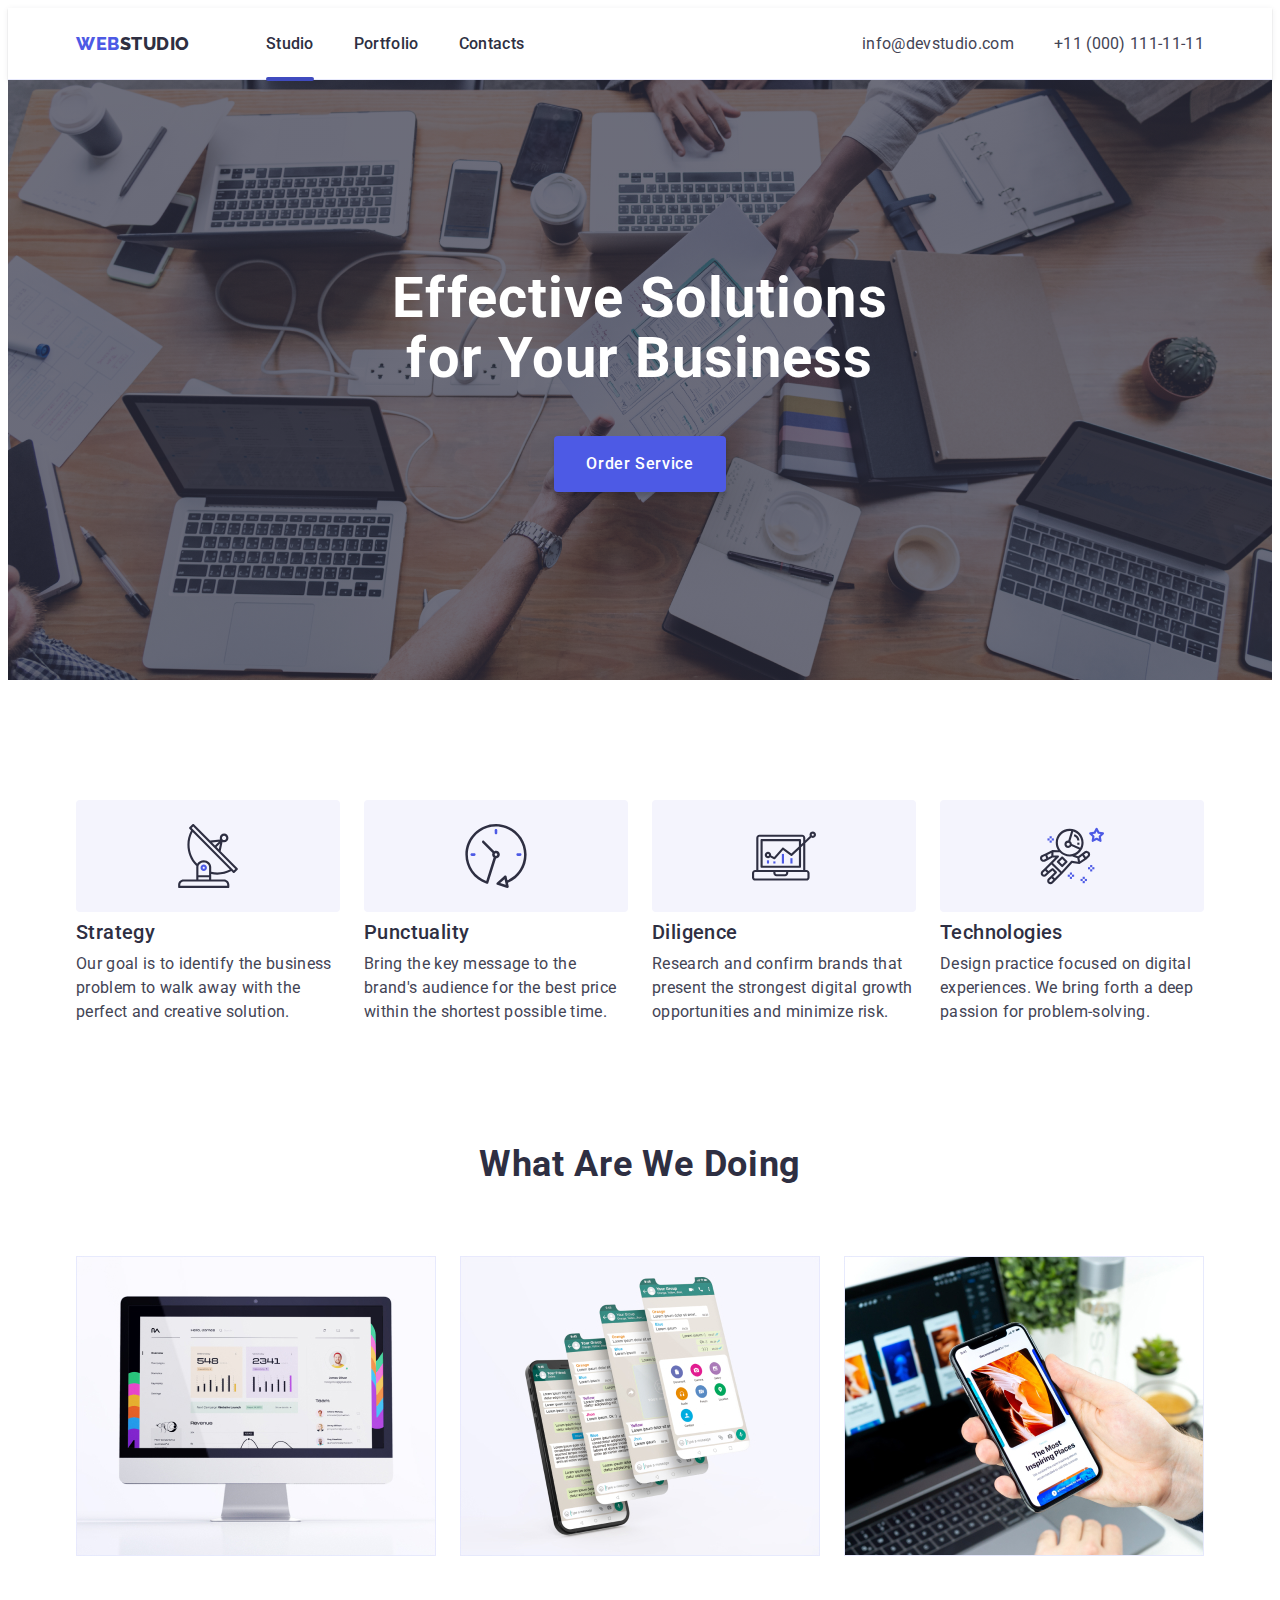
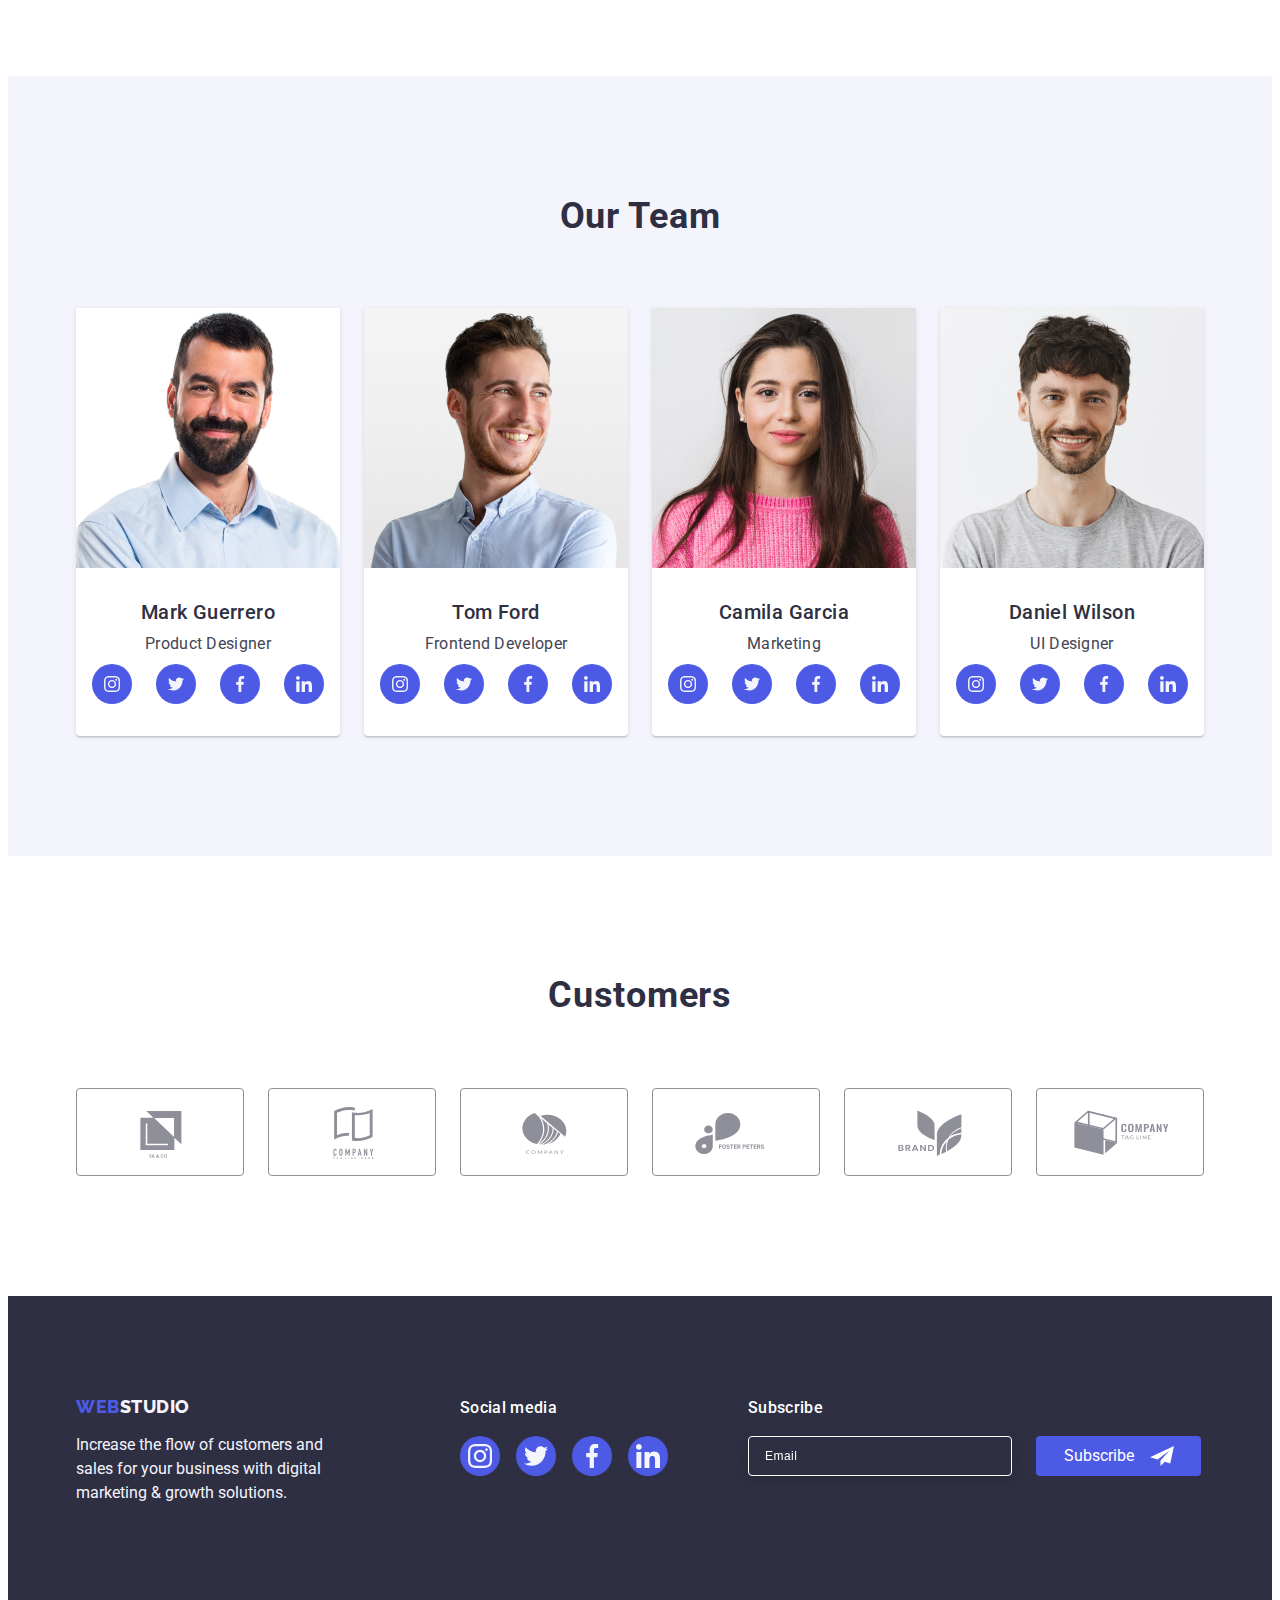
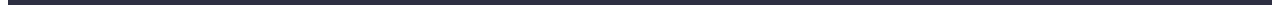
<file: index.html>
<!DOCTYPE html>
<html lang="en">
  <head>
    <meta charset="UTF-8" />
    <meta http-equiv="X-UA-Compatible" content="IE=edge" />
    <meta name="viewport" content="width=device-width, initial-scale=1.0" />
    <link rel="preconnect" href="https://fonts.googleapis.com" />
    <link rel="preconnect" href="https://fonts.gstatic.com" crossorigin />
    <link
      href="https://fonts.googleapis.com/css2?family=Raleway:wght@800&family=Roboto:wght@400;500;700;900&display=swap"
      rel="stylesheet"
    />
    <title>Document</title>
    <link
      rel="stylesheet"
      href="https://cdnjs.cloudflare.com/ajax/libs/modern-normalize/1.1.0/modern-normalize.min.css"
      integrity="sha512-wpPYUAdjBVSE4KJnH1VR1HeZfpl1ub8YT/NKx4PuQ5NmX2tKuGu6U/JRp5y+Y8XG2tV+wKQpNHVUX03MfMFn9Q=="
      crossorigin="anonymous"
      referrerpolicy="no-referrer"
    />
    <link rel="stylesheet" href="https://unpkg.com/aos@next/dist/aos.css" />
    <link rel="stylesheet" href="./css/var.css" />
    <link rel="stylesheet" href="./css/command.css" />
    <link rel="stylesheet" href="./css/mobile.css" />
    <link rel="stylesheet" href="./css/tablet.css" />
    <link rel="stylesheet" href="./css/desktop.css" />
    <!-- <link rel="stylesheet" href="./css/styles.css" /> -->
  </head>
  <body>
    <header class="header">
      <div class="container flex">
        <nav class="nav-list">
          <a href="./index.html" class="web padding-web"
            >Web<span class="table-studio">Studio</span></a
          >
          <div class="menu-none">
            <button type="button" class="burger js-open-menu">
              <svg class="burger-icon" width="32" height="22">
                <use href="./images/icons.svg#icon-burger"></use>
              </svg>
            </button>
          </div>

          <ul class="nav">
            <li class="nav-item">
              <a href="./index.html" class="links active">Studio</a>
            </li>
            <li class="nav-item">
              <a href="./portfolio.html" class="links">Portfolio</a>
            </li>
            <li class="nav-item"><a href="" class="links">Contacts</a></li>
          </ul>
        </nav>
        <address class="addr-nav">
          <div class="div">
            <ul class="address">
              <li>
                <a href="mailto:info@devstudio.com" class="contact"
                  >info@devstudio.com</a
                >
              </li>
              <li>
                <a href="tel:+110001111111" class="contact"
                  >+11 (000) 111-11-11</a
                >
              </li>
            </ul>
          </div>
        </address>
      </div>
    </header>

    <main>
      <section class="hero">
        <div class="container">
          <h1 class="hero-title">Effective Solutions for Your Business</h1>
          <button type="button" class="button" data-modal-open>
            Order Service
          </button>
        </div>
      </section>

      <section class="our-work">
        <div class="container">
          <h2 class="hidden-title" hidden>Our work</h2>
          <ul class="work-list">
            <li class="work-item">
              <div class="work-bg-icon">
                <svg class="work-icon" width="64" height="64">
                  <use href="./images/icons.svg#icon-antenna"></use>
                </svg>
              </div>
              <h3 class="work">Strategy</h3>
              <p class="article">
                Our goal is to identify the business problem to walk away with
                the perfect and creative solution.
              </p>
            </li>
            <li class="work-item">
              <div class="work-bg-icon">
                <svg class="work-icon" width="64" height="64">
                  <use href="./images/icons.svg#icon-clock"></use>
                </svg>
              </div>
              <h3 class="work">Punctuality</h3>
              <p class="article">
                Bring the key message to the brand's audience for the best price
                within the shortest possible time.
              </p>
            </li>
            <li class="work-item">
              <div class="work-bg-icon">
                <svg class="work-icon" width="64" height="64">
                  <use href="./images/icons.svg#icon-diagram"></use>
                </svg>
              </div>
              <h3 class="work">Diligence</h3>
              <p class="article">
                Research and confirm brands that present the strongest digital
                growth opportunities and minimize risk.
              </p>
            </li>
            <li class="work-item">
              <div class="work-bg-icon">
                <svg class="work-icon" width="64" height="64">
                  <use href="./images/icons.svg#icon-astronaut"></use>
                </svg>
              </div>
              <h3 class="work">Technologies</h3>
              <p class="article">
                Design practice focused on digital experiences. We bring forth a
                deep passion for problem-solving.
              </p>
            </li>
          </ul>
        </div>
      </section>

      <section class="application">
        <div class="container">
          <h2 class="application-title">What are we doing</h2>
          <ul class="application-list">
            <li class="application-item">
              <img
                src="./images/Rectangle_1.jpg"
                alt="Application development"
                width="360"
                srcset="
                  ./images/Rectangle_1.jpg      1x,
                  ./images/desktop/app-1@2x.jpg 2x
                "
              />
            </li>
            <li class="application-item">
              <img
                src="./images/Rectangle_2.jpg"
                alt="Mobile applications"
                width="360"
                srcset="
                  ./images/Rectangle_2.jpg      1x,
                  ./images/desktop/app-2@2x.jpg 2x
                "
              />
            </li>
            <li class="application-item">
              <img
                src="./images/Rectangle_3.jpg"
                alt="Sites"
                width="360"
                srcset="
                  ./images/Rectangle_3.jpg      1x,
                  ./images/desktop/app-3@2x.jpg 2x
                "
              />
            </li>
          </ul>
        </div>
      </section>

      <section class="bg-team">
        <div class="container">
          <h2 class="ourteam-title">Our Team</h2>
          <ul class="work-list">
            <li class="bg-cards">
              <img
                class="photo"
                src="./images/mark.jpg"
                alt="Photo Mark"
                width="264"
                srcset="./images/mark.jpg 1x, ./images/team-2x/team-1@2x.jpg 2x"
              />

              <div class="card-name">
                <h3 class="worker">Mark Guerrero</h3>
                <p class="subtitle">Product Designer</p>
                <ul class="soc-media-list">
                  <li class="soc-media">
                    <a href="" class="social-link" aria-label="Go to instagram">
                      <svg class="icon-bg" width="16" height="16">
                        <use
                          class="icon"
                          href="./images/icons.svg#icon-instagram"
                        ></use>
                      </svg>
                    </a>
                  </li>
                  <li class="soc-media">
                    <a href="" class="social-link" aria-label="Go to twitter">
                      <svg class="icon-bg" width="16" height="16">
                        <use
                          class="icon"
                          href="./images/icons.svg#icon-twitter"
                        ></use>
                      </svg>
                    </a>
                  </li>
                  <li class="soc-media">
                    <a href="" class="social-link" aria-label="Go to facebook">
                      <svg class="icon-bg" width="16" height="16">
                        <use
                          class="icon"
                          href="./images/icons.svg#icon-facebook"
                        ></use>
                      </svg>
                    </a>
                  </li>
                  <li class="soc-media">
                    <a href="" class="social-link" aria-label="Go to linkedin">
                      <svg class="icon-bg" width="16" height="16">
                        <use
                          class="icon"
                          href="./images/icons.svg#icon-linkedin"
                        ></use>
                      </svg>
                    </a>
                  </li>
                </ul>
              </div>
            </li>
            <li class="bg-cards">
              <img
                class="photo"
                src="./images/tom.jpg"
                alt="Photo Tom"
                width="264"
                srcset="./images/tom.jpg 1x, ./images/team-2x/team-2@2x.jpg 2x"
              />
              <div class="card-name">
                <h3 class="worker">Tom Ford</h3>
                <p class="subtitle">Frontend Developer</p>
                <ul class="soc-media-list">
                  <li class="soc-media">
                    <a href="" class="social-link" aria-label="Go to instagram">
                      <svg class="icon-bg" width="16" height="16">
                        <use
                          class="icon"
                          href="./images/icons.svg#icon-instagram"
                        ></use>
                      </svg>
                    </a>
                  </li>
                  <li class="soc-media">
                    <a href="" class="social-link" aria-label="Go to twitter">
                      <svg class="icon-bg" width="16" height="16">
                        <use
                          class="icon"
                          href="./images/icons.svg#icon-twitter"
                        ></use>
                      </svg>
                    </a>
                  </li>
                  <li class="soc-media">
                    <a href="" class="social-link" aria-label="Go to facebook">
                      <svg class="icon-bg" width="16" height="16">
                        <use
                          class="icon"
                          href="./images/icons.svg#icon-facebook"
                        ></use>
                      </svg>
                    </a>
                  </li>
                  <li class="soc-media">
                    <a href="" class="social-link" aria-label="Go to linkedin">
                      <svg class="icon-bg" width="16" height="16">
                        <use
                          class="icon"
                          href="./images/icons.svg#icon-linkedin"
                        ></use>
                      </svg>
                    </a>
                  </li>
                </ul>
              </div>
            </li>
            <li class="bg-cards">
              <img
                class="photo"
                src="./images/camila.jpg"
                alt="Photo Camila"
                width="264"
                srcset="
                  ./images/camila.jpg            1x,
                  ./images/team-2x/team-3@2x.jpg 2x
                "
              />

              <div class="card-name">
                <h3 class="worker">Camila Garcia</h3>
                <p class="subtitle">Marketing</p>
                <ul class="soc-media-list">
                  <li class="soc-media">
                    <a href="" class="social-link" aria-label="Go to instagram">
                      <svg class="icon-bg" width="16" height="16">
                        <use
                          class="icon"
                          href="./images/icons.svg#icon-instagram"
                        ></use>
                      </svg>
                    </a>
                  </li>
                  <li class="soc-media">
                    <a href="" class="social-link" aria-label="Go to twitter">
                      <svg class="icon-bg" width="16" height="16">
                        <use
                          class="icon"
                          href="./images/icons.svg#icon-twitter"
                        ></use>
                      </svg>
                    </a>
                  </li>
                  <li class="soc-media">
                    <a href="" class="social-link" aria-label="Go to facebook">
                      <svg class="icon-bg" width="16" height="16">
                        <use
                          class="icon"
                          href="./images/icons.svg#icon-facebook"
                        ></use>
                      </svg>
                    </a>
                  </li>
                  <li class="soc-media">
                    <a href="" class="social-link" aria-label="Go to linkedin">
                      <svg class="icon-bg" width="16" height="16">
                        <use
                          class="icon"
                          href="./images/icons.svg#icon-linkedin"
                        ></use>
                      </svg>
                    </a>
                  </li>
                </ul>
              </div>
            </li>
            <li class="bg-cards">
              <img
                class="photo"
                src="./images/daniel.jpg"
                alt="Photo Daniel"
                width="264"
                srcset="
                  ./images/daniel.jpg            1x,
                  ./images/team-2x/team-4@2x.jpg 2x
                "
              />

              <div class="card-name">
                <h3 class="worker">Daniel Wilson</h3>
                <p class="subtitle">UI Designer</p>
                <ul class="soc-media-list">
                  <li class="soc-media">
                    <a href="" class="social-link" aria-label="Go to instagram">
                      <svg class="icon-bg" width="16" height="16">
                        <use
                          class="icon"
                          href="./images/icons.svg#icon-instagram"
                        ></use>
                      </svg>
                    </a>
                  </li>
                  <li class="soc-media">
                    <a href="" class="social-link" aria-label="Go to twitter">
                      <svg class="icon-bg" width="16" height="16">
                        <use
                          class="icon"
                          href="./images/icons.svg#icon-twitter"
                        ></use>
                      </svg>
                    </a>
                  </li>
                  <li class="soc-media">
                    <a href="" class="social-link" aria-label="Go to facebook">
                      <svg class="icon-bg" width="16" height="16">
                        <use
                          class="icon"
                          href="./images/icons.svg#icon-facebook"
                        ></use>
                      </svg>
                    </a>
                  </li>
                  <li class="soc-media">
                    <a href="" class="social-link" aria-label="Go to linkedin">
                      <svg class="icon-bg" width="16" height="16">
                        <use
                          class="icon"
                          href="./images/icons.svg#icon-linkedin"
                        ></use>
                      </svg>
                    </a>
                  </li>
                </ul>
              </div>
            </li>
          </ul>
        </div>
      </section>

      <section class="logo-section">
        <div class="container">
          <h2 class="logo-title">Customers</h2>
          <ul class="logo-list">
            <li class="logo-item">
              <a href="" class="logo-link">
                <svg class="logo" width="104" height="56">
                  <use href="./images/icons.svg#icon-logo-1"></use>
                </svg>
              </a>
            </li>

            <li class="logo-item">
              <a href="" class="logo-link">
                <svg class="logo" width="104" height="56">
                  <use href="./images/icons.svg#icon-logo-2"></use>
                </svg>
              </a>
            </li>
            <li class="logo-item">
              <a href="" class="logo-link">
                <svg class="logo" width="104" height="56">
                  <use href="./images/icons.svg#icon-logo-3"></use>
                </svg>
              </a>
            </li>

            <li class="logo-item">
              <a href="" class="logo-link">
                <svg class="logo" width="104" height="56">
                  <use href="./images/icons.svg#icon-logo-4"></use>
                </svg>
              </a>
            </li>

            <li class="logo-item">
              <a href="" class="logo-link">
                <svg class="logo" width="104" height="56">
                  <use href="./images/icons.svg#icon-logo-5"></use>
                </svg>
              </a>
            </li>

            <li class="logo-item">
              <a href="" class="logo-link">
                <svg class="logo" width="104" height="56">
                  <use href="./images/icons.svg#icon-logo-6"></use>
                </svg>
              </a>
            </li>
          </ul>
        </div>
      </section>
    </main>

    <footer class="footer">
      <div class="container footer-conteinter">
        <div class="footer-flex">
          <div class="footer-webstudio">
            <a href="./index.html" class="web footer-web"
              >Web<span class="footer-studio">Studio</span></a
            >
            <p class="footer-content">
              Increase the flow of customers and sales for your business with
              digital marketing & growth solutions.
            </p>
          </div>
          <div class="footer-soc-media">
            <p class="footer-media">Social media</p>
            <ul class="footer-list">
              <li class="soc-media">
                <a href="" class="footer-link" aria-label="Go to instagram">
                  <svg class="icon-bg" width="24" height="24">
                    <use
                      class="icon"
                      href="./images/icons.svg#icon-instagram"
                    ></use>
                  </svg>
                </a>
              </li>
              <li class="soc-media">
                <a href="" class="footer-link" aria-label="Go to twitter">
                  <svg class="icon-bg" width="24" height="24">
                    <use
                      class="icon"
                      href="./images/icons.svg#icon-twitter"
                    ></use>
                  </svg>
                </a>
              </li>
              <li class="soc-media">
                <a href="" class="footer-link" aria-label="Go to facebook">
                  <svg class="icon-bg" width="24" height="24">
                    <use
                      class="icon"
                      href="./images/icons.svg#icon-facebook"
                    ></use>
                  </svg>
                </a>
              </li>
              <li class="soc-media">
                <a href="" class="footer-link" aria-label="Go to linkedin">
                  <svg class="icon-bg" width="24" height="24">
                    <use
                      class="icon"
                      href="./images/icons.svg#icon-linkedin"
                    ></use>
                  </svg>
                </a>
              </li>
            </ul>
          </div>
        </div>
        <div class="subscribe">
          <p class="subscribe-title">Subscribe</p>
          <div class="footer-flex">
            <form class="subscribe-form">
              <label>
                <input
                  class="subscribe-input"
                  type="email"
                  name="email"
                  placeholder="Email"
                />
              </label>
            </form>

            <div class="subscribe-label">
              <batton class="subscribe-btn">
                <span class="subscribe-btn-title">Subscribe</span>
                <svg class="subscribe-logo" width="24" height="24">
                  <use href="./images/icons.svg#icon-telega-footer"></use>
                </svg>
              </batton>
            </div>
          </div>
        </div>
      </div>
    </footer>

    <div class="backdrop is-hidden" data-modal>
      <div class="modal">
        <button class="close-btn" data-modal-close>
          <svg class="close-color" width="8" height="8">
            <use class="close-icon" href="./images/icons.svg#icon-closed"></use>
          </svg>
        </button>
        <p class="modal-title">Leave your contacts and we will call you back</p>
        <form action="" class="modal-form">
          <label class="modal-form-label">
            <span class="modal-form-name">Name</span>
            <span class="input-wrapper">
              <input class="modal-form-input" type="text" name="name" />
              <svg class="modal-form-icon" width="18" height="18">
                <use href="./images/icons.svg#icon-person"></use>
              </svg>
            </span>
          </label>
          <label class="modal-form-label">
            <span class="modal-form-name">Phone</span>
            <span class="input-wrapper">
              <input class="modal-form-input" type="tel" name="tel" required />
              <svg class="modal-form-icon" width="18" height="24">
                <use href="./images/icons.svg#icon-phone"></use>
              </svg>
            </span>
          </label>
          <label class="modal-form-label">
            <span class="modal-form-name">Email</span>
            <span class="input-wrapper">
              <input class="modal-form-input" type="email" name="email" />
              <svg class="modal-form-icon" width="18" height="24">
                <use href="./images/icons.svg#icon-email-1"></use>
              </svg>
            </span>
          </label>

          <label class="modal-form-label">
            <span class="modal-form-name">Comment</span>
            <textarea
              class="modal-form-comment"
              name="comment"
              placeholder="Text input"
            ></textarea>
          </label>

          <input class="checkbox visually-hidden" type="checkbox" id="check" />
          <label class="checkbox-wrap" for="check">
            <span class="custom-checkbox">
              <svg class="custom-icon" width="10" height="8">
                <use href="./images/icons.svg#icon-vector"></use>
              </svg>
            </span>
            <div class="subtitle-modal">
              I accept the terms and conditions of the
              <a class="modal-link" href="">Privacy Policy</a>
            </div>
          </label>
          <button class="modal-form-btn" type="submit">Send</button>
        </form>
      </div>
    </div>

    <div class="mobile-menu js-menu-container position">
      <button class="close-menu js-close-menu" type="button">
        <svg class="close-color" width="8" height="8">
          <use class="close-icon" href="./images/icons.svg#icon-closed"></use>
        </svg>
      </button>

      <div class="menu">
        <ul class="menu-mob">
          <li class="menu-item">
            <a class="menu-title-main" href="./index.html">Studio</a>
          </li>
          <li class="menu-item">
            <a class="menu-title" href="./portfolio.html">Portfolio</a>
          </li>
          <li class="menu-item">
            <a class="menu-title" href="">Contacts</a>
          </li>
        </ul>
      </div>
      <div class="down">
        <ul class="menu-adress">
          <li class="menu-item">
            <a class="burger-contact" href="tel:110001111111"
              >+11 (000) 111-11-11</a
            >
          </li>
          <li class="menu-item">
            <a class="burger-adress" href="mailto:info@devstudio.com"
              >info@devstudio.com</a
            >
          </li>
        </ul>
        <ul class="menu-media-list">
          <li class="menu-media">
            <a href="" class="social-link" aria-label="Go to instagram">
              <svg class="icon-bg" width="24" height="24">
                <use
                  class="icon"
                  href="./images/icons.svg#icon-instagram"
                ></use>
              </svg>
            </a>
          </li>
          <li class="menu-media">
            <a href="" class="social-link" aria-label="Go to twitter">
              <svg class="icon-bg" width="24" height="24">
                <use class="icon" href="./images/icons.svg#icon-twitter"></use>
              </svg>
            </a>
          </li>
          <li class="menu-media">
            <a href="" class="social-link" aria-label="Go to facebook">
              <svg class="icon-bg" width="24" height="24">
                <use class="icon" href="./images/icons.svg#icon-facebook"></use>
              </svg>
            </a>
          </li>
          <li class="menu-media">
            <a href="" class="social-link" aria-label="Go to linkedin">
              <svg class="icon-bg" width="24" height="24">
                <use class="icon" href="./images/icons.svg#icon-linkedin"></use>
              </svg>
            </a>
          </li>
        </ul>
      </div>
    </div>

    <script src="./js/menu.js"></script>
    <script src="./js/modal.js"></script>
    <script src="https://unpkg.com/aos@next/dist/aos.js"></script>
    <script>
      AOS.init();
    </script>
  </body>
</html>
</file>
<file: css/var.css>
:root {
    --title-text-color: #2E2F42;
    --text-color: #434455;
    --focus-text: #404BBF;
    --text-button: #4D5AE5;
    --background-button: #E7E9FC;
    --focus-button: #FFFFFF;
    --footer-text: #F4F4FD;
    --footer-focus-link: #31D0AA;
    --logo: #8E8F99;
    --anim-transition: 250ms linear;
    --modal: #FCFCFC;

}
</file>
<file: css/command.css>
*,
*::after,
*::before {
    box-sizing: border-box;

}

body {
    font-family: Roboto, sans-serif;
    color: var(--text-color);
    background-color: var(--focus-button);
    /* padding-top: 73px; */
}

ul {
    list-style: none;
    padding: 0;
    margin: 0;
}

a {
    color: inherit;
    text-decoration: none;
}

h1,
h2,
h3,
h4,
h5,
h6,
p {
    margin: 0;
}

img {
    display: block;
    max-width: 100%;
    height: auto;
}

button {
    padding: 0;
    border: none;
    background-color: transparent;
    font: inherit;
    cursor: pointer;
}

address {
    font-style: normal;
}
</file>
<file: css/mobile.css>
.container {
    width: 100%;
    padding: 0 16px;
    margin: 0 auto;
}

/* header */

 .header {
    width: 100%;
    height: 70px;
    padding: 24px 0;
    top: 0;
    left: 0;
    background-color: #FFFFFF;
    border-bottom: 1px solid var(--background-button);
    box-shadow: 0px 2px 1px rgba(46, 47, 66, 0.08), 0px 1px 1px rgba(46, 47, 66, 0.16), 0px 1px 6px rgba(46, 47, 66, 0.08);
}

.nav {
    display: none;
}

.padding-web {
    margin-right: 76px;
    padding: 24px 0;
}

.table-studio {
    color: var(--title-text-color);
}
.burger{
    position: absolute;
        top: 24px;
        right: 16px;
        border: none;
}
.burger-icon{
    fill:var(--title-text-color);
}

/* header-address */

.addr-nav {
    display: none;
} 

/* hero */

.hero {
    background-image: linear-gradient(rgba(46, 47, 66, 0.7), rgba(46, 47, 66, 0.7)), url('../images/mobile/hero-mobile.jpg');
    margin-left: auto;
    margin-right: auto; 
    background-repeat: no-repeat;
    background-position: center;
    background-size: cover;
    padding:112px 0;
}

.hero-title {
    font-weight: 700;
    margin-bottom: 72px;
    margin-top: 0;
    margin-left: auto;
    margin-right: auto;
    font-size: 36px;
    line-height: calc(40 / 36);
    letter-spacing: 0.02em;
    color: var(--focus-button);
    max-width: 496px;
    text-align: center;

}

.button {
    background-color: var(--text-button);
    font-weight: 500;
    font-size: 16px;
    line-height: 1.5;
    letter-spacing: 0.04em;
    color: var(--focus-button);
    cursor: pointer;
    box-shadow: 0px 4px 4px rgba(0, 0, 0, 0.15);
    border-radius: 4px;
    padding: 16px 32px;
    display: block;
    min-width: 169px;
    margin: 0 auto;
    transition: background-color var(--anim-transition), color var(--anim-transition);

}

.button:hover,
.button:focus {
    color: var(--focus-button);
    background-color: var(--focus-text);

}

/* first section "Our work" */

.our-work {
    padding: 96px 0;
}

.work-bg-icon {
    display: none;
}

.work-item:not(:last-child){
    margin-bottom: 72px;
}
.work {
    font-weight: 700;
        font-size: 36px;
        line-height: calc(40 / 36);
    text-align: center;
    letter-spacing: 0.02em;
    line-height: 1.2;
    letter-spacing: 0.02em;
    color: var(--title-text-color);
    margin-bottom: 8px;
}

.article {
    font-size: 16px;
    font-weight: 500;
    line-height: calc(24 / 16);
    letter-spacing: 0.02em;
    color: var(--text-color);
}

/* second section "What are we doind" */
.application-title{
    display: none;
}

.application-list {
    display: none;
}

/* third section "Our team" */

.bg-team {
    background-color: var(--footer-text);
    padding: 96px 0;
}

.ourteam-title{
            font-weight: 700;
            font-size: 36px;
            line-height: calc(40 / 36);
            text-align: center;
            letter-spacing: 0.02em;
            text-transform: capitalize;
            color: var(--title-text-color);
            margin-bottom: 72px;
}

.bg-cards {
    margin: 0 auto;
    width: 264px;
    background-color: var(--focus-button);
    border-radius: 0px 0px 4px 4px;
    background: #FFFFFF;
    box-shadow: 0px 1px 6px rgba(46, 47, 66, 0.08), 0px 1px 1px rgba(46, 47, 66, 0.16), 0px 2px 1px rgba(46, 47, 66, 0.08);
}

.bg-cards:not(:last-child) {
    margin-bottom: 72px;
}

.card-name {
    padding: 32px 0;
}

.soc-media-list {
    display: flex;
    margin-top: 8px;
    gap: 24px;
    justify-content: center;
}

.icon-bg {
    fill: var(--footer-text);
}

.social-link {
    display: flex;
    align-items: center;
    justify-content: center;
    width: 40px;
    height: 40px;
    border-radius: 50%;
    background-color: var(--text-button);
    transition: background-color var(--anim-transition);
}

.social-link:hover,
.social-link:focus {
    background-color: var(--focus-text);
}

.worker {
    font-weight: 500;
    font-size: 20px;
    line-height:calc(24 / 20);
    letter-spacing: 0.02em;
    color: var(--title-text-color);
    margin-bottom: 8px;
    text-align: center;
}

.subtitle {
    font-size: 16px;
    line-height: 1.5;
    letter-spacing: 0.02em;
    color: var(--text-color);
    text-align: center;
}

/* Customers */

.logo-section {
    padding: 96px 16px;
}

.logo-title {
    font-weight: 700;
    font-size: 36px;
    line-height: 1.1;
    color: var(--title-text-color);
    letter-spacing: 0.02em;
    text-align: center;
    margin-bottom: 72px;

}

.logo-list {
    margin: 0 auto;
    justify-content: center;
    display: flex;
    flex-wrap: wrap;
    gap: 72px 16px;

}

.logo-item {
    width: calc((100% - 32px) / 2);
    height: 88px;
}

.logo-link {
    width: 100%;
    height: 100%;
    border: 1px solid var(--logo);
    border-radius: 4px;
    display: flex;
    align-items: center;
    justify-content: center;
    color: var(--logo);
    transition: color var(--anim-transition), border-color var(--anim-transition);
}

.logo-link:hover,
.logo-link:focus {
    border-color: var(--focus-text);
    color: var(--focus-text);
}

.logo {
    fill: currentColor;
}

/* footer */

.web {
    font-family: 'Raleway', sans-serif;
    font-weight: 800;
    font-size: 18px;
    line-height: 1.17;
    letter-spacing: 0.03em;
    text-transform: uppercase;
    color: var(--text-button);
    text-decoration: none;
}

.footer-conteinter {
    margin:0 auto;
}

.footer {
    background-color: var(--title-text-color);
    padding: 96px 0;
}

.footer-webstudio {
text-align: center;
margin-bottom: 72px;
}

.footer-soc-media{
    margin-bottom: 72px;
}

.footer-studio {
    color: var(--footer-text);
}

.footer-web {
    display: inline-block;
    margin-bottom: 16px;
}

.footer-content {
    color: var(--footer-text);
    width: 264px;
    font-size: 16px;
    line-height: calc(24 / 16);
    text-align: left;
    display: block;
    margin: 0 auto;

}

.footer-media {
    color: var(--focus-button);
    font-weight: 500;
    font-size: 16px;
    line-height: calc(24 / 16);
    letter-spacing: 0.02em;
    margin-bottom: 16px;
    text-align: center;
}

.footer-list {
    display: flex;
    margin-top: 16px;
    gap: 16px;
    justify-content: center;
}

.footer-link {
    display: flex;
    align-items: center;
    justify-content: center;
    width: 40px;
    height: 40px;
    border-radius: 50%;
    background-color: var(--text-button);
    transition: background-color var(--anim-transition);
}

.footer-link:hover,
.footer-link:focus {
    background-color: var(--footer-focus-link);
}

.subscribe-label{
    justify-content: center;
}

.subscribe-form {
    margin-bottom: 16px;
}

.subscribe-title {
    color: var(--focus-button);
    font-weight: 500;
    font-size: 16px;
    line-height: calc(24 / 16);
    letter-spacing: 0.02em;
    margin-bottom: 16px;
    text-align: center;
}

.subscribe-input {
    width: 100%;
    height: 40px;
    background-color: var(--title-text-color);
    border: 1px solid var(--focus-button);
    filter: drop-shadow(0px 4px 4px rgba(0, 0, 0, 0.15));
    border-radius: 4px;
    padding: 0 15px;
    transition: border var(--anim-transition);
    margin-bottom: 16;
}

.subscribe-input:hover {
    border: 1px solid var(--focus-text);
}

.subscribe-input::placeholder {
    color: var(--focus-button);
    font-size: 12px;
    line-height: calc(24 / 12);
    letter-spacing: 0.04em;

}

.subscribe-btn {
    width: 165px;
    height: 40px;
    color: var(--focus-button);
    background-color: var(--text-button);
    border-radius: 4px;
    display: flex;
    align-items: center;
    justify-content: center;
    transition: background-color var(--anim-transition);
}

.subscribe-btn:hover,
.subscribe-btn:focus {
    background-color: var(--focus-text);
}

.subscribe-btn-title {
    margin-right: 16px;
}

.subscribe-logo {
    fill: var(--focus-button);
}

.subscribe-label {
    display: flex;
}

/* menu */
.menu-title-main{
font-weight: 700;
    font-size: 36px;
    line-height: 1.11;
    letter-spacing: 0.02em;
    text-transform: capitalize;
    color: var(--focus-text);
}

.menu-title{
    font-weight: 700;
        font-size: 36px;
        line-height: 1.11;
        letter-spacing: 0.02em;
        text-transform: capitalize;
        color:var(--title-text-color);
}

.menu-item:not(:last-child){
    margin-bottom: 40px;
}

.burger-contact{
    font-weight: 700;
        font-size: 36px;
        line-height: calc(40 / 36);
        letter-spacing: 0.02em;
        text-transform: capitalize;
        color: var(--focus-text);
}

@media screen and (max-width:420) {
    .burger-contact {
        font-weight: 500;
        font-size: 25px;
        line-height: calc(40 / 25);

        letter-spacing: 0.02em;
        text-transform: capitalize;
        color: var(--focus-text);
    }
}

.burger-adress{
    font-weight: 500;
        font-size: 20px;
        line-height: 1.2px;
        letter-spacing: 0.02em;
        color: var(--text-color);
}
.mobile-menu {
    position: fixed;
    top: 0;
    left: 0;
    background-color:#FFFFFF;
    width: 100%;
    height: 100%;
    padding: 80px 40px;
    transform: translateX(100%);
    transition: transform var(--anim-transition);
    display: flex;
    flex-direction: column;
    pointer-events: none;
    visibility: hidden;
    opacity: 0;
}

.mobile-menu.is-open {
    transform: translateX(0);
    pointer-events: initial;
    visibility: visible;
    opacity: 1;
}

.menu-adress {
    margin-bottom: 48px;
}

.menu-media-list {
    display: flex;
    margin-top: 8px;
    gap: 24px;
    justify-content:space-between ;
}

.burger-icon{
    stroke: var(--title-text-color);
}

.position{
    display: flex;
    flex-direction: column;
    justify-content:space-between;
}

.close-menu {
    position: absolute;
    right: 24px;
    top: 24px;
    display: flex;
    align-items: center;
    justify-content: center;
    width: 24px;
    height: 24px;
    border-radius: 50%;
    background-color: var(--background-button);
    fill: var(--title-text-color);
    transition: background-color var(--anim-transition), fill var(--anim-transition);
}

.close-menu:hover,
.close-menu:focus {
    background-color: var(--focus-text);
    fill: var(--focus-button);
}

/* modal */

.backdrop.is-hidden {
    opacity: 0;
    visibility: hidden;
    pointer-events: none;
}

.backdrop {
    position: fixed;
    top: 0;
    left: 0;
    width: 100%;
    height: 100%;
    background: rgba(46, 47, 66, 0.4);
    transition: opacity var(--anim-transition), visibility var(--anim-transition);
}

.modal {
    position: absolute;
    top: 50%;
    left: 50%;
    transform: translate(-50%, -50%) scale(1);

    width: 90%;
    height: 584px;
    background-color: var(--modal);
    transition: transform var(--anim-transition);
    box-shadow: 0px 1px 1px rgba(0, 0, 0, 0.14), 0px 1px 3px rgba(0, 0, 0, 0.12), 0px 2px 1px rgba(0, 0, 0, 0.2);
    border-radius: 4px;
    padding: 72px 24px 0 24px;
}

.backdrop.is-hidden .modal {
    transform: translate(-50%, -50%) rotate(0.6);
}

.close-btn {
    position: absolute;
    right: 24px;
    top: 24px;
    display: flex;
    align-items: center;
    justify-content: center;
    width: 24px;
    height: 24px;
    border-radius: 50%;
    background-color: var(--background-button);
    fill: var(--title-text-color);
    transition: background-color var(--anim-transition), fill var(--anim-transition);
}

.close-btn:hover,
.close-btn:focus {
    background-color: var(--focus-text);
    fill: var(--focus-button);
}

.modal-title {
    font-weight: 500;
    font-size: 16px;
    line-height: calc(24 / 16);
    text-align: center;
    letter-spacing: 0.02em;
    color: var(--title-text-color);
    margin-bottom: 16px;
}

.modal-form-name {
    font-size: 12px;
    line-height: calc(14 / 12);
    letter-spacing: 0.01em;
    color: var(--logo);
}

.modal-form-label {
    display: flex;
    flex-direction: column;
    gap: 4px;
}

.modal-form-label:not(:last-child) {
    margin-bottom: 8px;
}

.input-wrapper {
    position: relative;
}

.modal-form-input {
    display: block;
    width: 100%;
}

.modal-form-input {
    height: 40px;
    border: 1px solid rgba(46, 47, 66, 0.4);
    border-radius: 4px;
    padding: 8px 16px;
    padding-left: 48px;
    outline: 1px solid transparent;
    transition: border-color var(--anim-transition);
}

.modal-form-comment {
    height: 40px;
    border: 1px solid rgba(46, 47, 66, 0.4);
    border-radius: 4px;
    padding: 8px 16px;
    outline: 1px solid transparent;
    transition: border-color var(--anim-transition);
}

.modal-form-comment:hover,
.modal-form-comment:focus {
    border-color: var(--focus-text);
}

.modal-form-input:focus,
.modal-form-input:hover {
    border-color: var(--text-button);
}

.modal-form-input:focus~.modal-form-icon,
.modal-form-input:hover~.modal-form-icon {
    fill: var(--text-button);
}

.modal-form-comment {
    height: 120px;
}

.modal-form-comment::placeholder {
    font-size: 12px;
    line-height: calc(14/12);
    letter-spacing: 0.04em;
    color: rgba(46, 47, 66, 0.4);
}

.modal-form-btn {
    font-weight: 500;
    font-size: 16px;
    line-height: calc(24 / 16);
    text-align: center;
    letter-spacing: 0.04em;
    color: var(--focus-button);
    display: block;
    background: var(--text-button);
    box-shadow: 0px 4px 4px rgba(0, 0, 0, 0.15);
    border-radius: 4px;
    padding: 16px 32px;
    min-width: 169px;
    margin: 24px auto;
    transition: background var(--anim-transition);
}

.modal-form-btn:focus,
.modal-form-btn:hover {
    background: var(--focus-text);
}

.modal-form-icon {
    fill: var(--title-text-color);
    position: absolute;
    top: 50%;
    transform: translateY(-50%);
    left: 20px;
    transition: fill var(--anim-transition);
}

.custom-checkbox {
    display: flex;
    align-items: center;
    justify-content: center;
    width: 16px;
    height: 16px;
    border: 1px solid rgba(46, 47, 66, 0.4);
    border-radius: 2px;
    color: transparent;
    transition: border-color var(--anim-transition),
        background var(--anim-transition);
    cursor: pointer;
}


.subtitle-modal {
    font-size: 12px;
    line-height: calc(14 / 12);
    letter-spacing: 0.04em;
    color: var(--logo);
    margin-left: 8px;
    margin-top: 16px;
}

.modal-link {
    color: var(--text-button);
    text-decoration: underline;
    font-size: 12px;
    line-height: calc(14 / 12);
    letter-spacing: 0.04em;
}

.custom-icon {
    fill: currentColor;
    transition: fill var(--anim-transition) 250ms;
}

.checkbox {
    display: flex;
    align-items: center;
}

.checkbox-wrap {
    display: flex;
    align-items: self-end;
}

.visually-hidden {
    position: absolute;
    width: 1px;
    height: 1px;
    margin: -1px;
    border: 0;
    padding: 0;

    white-space: nowrap;
    clip-path: inset(100%);
    clip: rect(0 0 0 0);
    overflow: hidden;
}

.checkbox:checked+.checkbox-wrap>.custom-checkbox {
    background-color: var(--focus-text);
    border-color: transparent;
    color: var(--footer-text);
}

/* =====Portfolio===== */

/* main section buttons */

.filtrs {
    padding:48px 0;
}

.buttons-list {
    display: flex;
    flex-wrap: wrap;
    gap: 16px 24px;
    margin-bottom: 48px;
}

.buttons {
    font-size: 16px;
    line-height: 1.5;
    font-weight: 500;
    letter-spacing: 0.04em;
    color: var(--text-button);
    background-color: var(--footer-text);
    cursor: pointer;
    font-family: inherit;
    border: 1px solid var(--background-button);
    border-radius: 4px;
    padding: 8px 16px;
    transition: color var(--anim-transition), background-color var(--anim-transition), border var(--anim-transition), box-shadow var(--anim-transition);
}

.buttons:hover,
.buttons:focus {
    color: var(--focus-button);
    background-color: var(--focus-text);
    border: 1px solid transparent;
    box-shadow: 0px 3px 1px rgba(0, 0, 0, 0.1), 0px 2px 1px rgba(0, 0, 0, 0.08), 0px 2px 2px rgba(0, 0, 0, 0.12);
}

/* cards section */

.app-item:not(:last-child){
    margin-bottom: 48px;
}

.app-link {
    display: block;
    transition: box-shadow var(--anim-transition);
}

.app-title {
    padding: 32px 16px;
    border: 1px solid var(--background-button);
    border-top: none;
}

.app-link:hover,
.app-link:focus {
    box-shadow: 0px 1px 6px rgba(46, 47, 66, 0.08), 0px 1px 1px rgba(46, 47, 66, 0.16), 0px 2px 1px rgba(46, 47, 66, 0.08);
}

.product-title {
    font-weight: 500;
    font-size: 20px;
    line-height: 1.2;
    letter-spacing: 0.02em;
    color: var(--title-text-color);
    margin-bottom: 8px;

}

.overlay {
    display: none;
}

@media screen and(min-width:428px) {
    .container{
        width: 428px;
    }   
}

@media (min-device-pixel-ratio: 2),
(min-resolution: 192dpi),
(min-resolution: 2dppx) {
    .hero {
        background-image: linear-gradient(rgba(46, 47, 66, 0.7), rgba(46, 47, 66, 0.7)),url('../images/mobile/hero-mobile@2x.jpg')
    }
}

@media screen and (min-width: 429px) {
    .hero {
        background-image: linear-gradient(rgba(46, 47, 66, 0.7), rgba(46, 47, 66, 0.7)),url('../images/tablet/hero-tablet.jpg');
    }

    @media (min-device-pixel-ratio: 2),
    (min-resolution: 192dpi),
    (min-resolution: 2dppx) {
        .hero {
            background-image: linear-gradient(rgba(46, 47, 66, 0.7), rgba(46, 47, 66, 0.7)),url('../images/tablet/hero-tablet@2x.jpg')
        }
    }
}

@media screen and (min-width: 769px) {
    .hero {
        background-image: linear-gradient(rgba(46, 47, 66, 0.7), rgba(46, 47, 66, 0.7)),url('../images/hero-photo.jpg');
    }


    @media (min-device-pixel-ratio: 2),
    (min-resolution: 192dpi),
    (min-resolution: 2dppx) {
        .hero {
            background-image: linear-gradient(rgba(46, 47, 66, 0.7), rgba(46, 47, 66, 0.7)),url('../images/desktop/hero-desctop@2x.jpg');
        }
    }
}
</file>
<file: css/tablet.css>
@media screen and (min-width:768px) {
    .container{
        width: 768px ;
    }

/* header */

.header {
    padding:0;
    height: 72px;
}

.nav {
    display: flex;
}

.nav-list {
    display: flex;
    align-items: center;
}

.nav-item:not(:last-child) {
    margin-right: 40px;
}

.padding-web {
    margin-right: 120px;
}

.burger{
    display: none;
}

.links {
    font-weight: 500;
    font-size: 16px;
    line-height: 1.5;
    letter-spacing: 0.02em;
    color: var(--title-text-color);
    padding: 24px 0;
    transition: color var(--anim-transition);
    display: block;
    position: relative;
}

.active::after {
    content: '';
    position: absolute;
    width: 100%;
    height: 4px;
    bottom: -1px;
    background-color: var(--focus-text);
    left: 0;
    border-radius: 2px;

}

.links:hover,
.links:focus {
    color: var(--focus-text);
}

/* header-address */

.flex {
    display: flex;
    align-items: center;
    margin-right: auto;

}

/* .div{
    padding-top: 16px;
} */

.burger{
    display: none;
}
 
.menu-none{
    display: none;
}

.addr-nav {
    display: block;
    font-style: normal;
    margin-left: auto;

}

.contact {
    font-size: 16px;
    line-height: 1.5;
    letter-spacing: 0.02em;
    color: var(--text-color);
    transition: color var(--anim-transition);
}

.contact:hover,
.contact:focus {
    color: var(--focus-text);
} 

/* hero */

.hero-title {
    margin-bottom: 36px;
    font-size: 56px;
    line-height: calc(60 / 56);
}

  /* first section "Our work" */
.work{
    text-align: left;
}

.work-list {
    display: flex;
    flex-wrap: wrap;
    justify-content: space-between;
    gap: 24px;
} 

   .work-item {
    width: calc((100% - 32px) / 2);
}

   .work-bg-icon {
       display: none;
   }

/* third section "Our team" */



.bg-cards {
    width: calc((100% - 216px) / 2);
    margin: 0;
}

.bg-cards:not(:last-child) {
    margin-bottom: 0px;
}

.work-list {
    display: flex;
    flex-wrap: wrap;
    gap: 64px 24px;
    justify-content: center;
}

.work-item:not(:last-child) {
    margin-bottom: 0;
}

/* Customers */

.logo-section{
    padding: 96px 0px;
}

.logo-title {
    font-weight: 700;
    font-size: 36px;
    line-height: 1.1;
    color: var(--title-text-color);
    text-align: center;
    margin-bottom: 72px;
    letter-spacing: 0.02em;

}

.logo-list {
    display: flex;
    flex-wrap: wrap;
    gap: 72px 24px;
}

.logo-item {
    width: calc((100% - 216px) / 3);
}


/* footer */
.footer{
padding: 0;
}

.footer-conteinter{
    padding: 108px;
}

.footer-flex{
    display: flex;
}

.footer-webstudio {
    margin-right: 24px;
    text-align: left;
}

.footer-content {
    text-align: left;
}

.footer-media {
    text-align: left;
}

.subscribe-form {
    margin-right: 24px;
}

.subscribe-title {
    text-align: left;
}

.subscribe-input {
    width: 264px;
}

.modal {
    width: 408px;
    max-height: 584px;
}

/* =====Portfolio===== */

/* main section buttons */

.filtrs {
    padding-top: 96px;
    padding-bottom: 64px;
}

.buttons-list {
    display: flex;
    gap: 24px;
    justify-content: center;
    margin-bottom: 64px;
}

/* cards section */

.app-list {
    display: flex;
    flex-wrap: wrap;
    gap: 24px;
    row-gap: 72px;
}

.app-item:not(:last-child) {
    margin-bottom: 0;
}

.app-item {
    flex-basis: calc((100% - 32px) / 2);
}

}
</file>
<file: css/desktop.css>
@media screen and (min-width:1158px) {
    .container{
        width: 1158px ;
        padding: 0 15px;
    }

    /* header */



.padding-web {
    margin-right: 76px;
    padding: 0 0;
}

/* header-address */

.address {
    margin-left: auto;
    gap: 40px;
    padding: 24px 0;
    display: flex;
}

.addr-nav{
    margin-left: auto;
    margin-right: 0;
}

.div{
    padding-top: 0;
}

/* hero */

.hero {
    max-width: 1440px;
    padding: 188px 0;
}

.hero-title {
    margin-bottom: 48px;
}

    /* first section "Our work" */

.our-work {
    padding: 120px 0;
}

.work-list {
    display: flex;
    justify-content: space-between;
    gap: 24px;
}

.work-item:not(:last-child) {
    margin-bottom: 0;
}

.work-item {
    width: calc((100% - 72px) / 4);
}

.work-bg-icon{
    display: flex;
    align-items: center;
    justify-content: center;
    border-radius: 4px;
    margin-bottom: 8px;
    width: 264px;
    height: 112px;
    background-color: var(--footer-text);
    padding: 24px 100px;
}

.work {
    font-weight: 500;
    font-size: 20px;
    line-height: 1.2;
}

.article{
    font-weight: 400;
}

/* second section "What are we doind" */

.application {
    padding-bottom: 120px;
}

.application-title {
    display: block;
    font-weight: 700;
    font-size: 36px;
    line-height: calc(40 / 36);
    text-align: center;
    letter-spacing: 0.02em;
    text-transform: capitalize;
    color: var(--title-text-color);
    margin-bottom: 72px;
}

.application-list {
    display: flex;
    justify-content: space-between;
    gap: 24px;
}

.application-item {
    width: calc((100% - 48px) / 3);
}

/* third section "Our team" */

.bg-team {
    padding: 120px 0;
}

.bg-cards {
    width: calc((100% - 72px) / 4);
}

.soc-media-list {
    display: flex;
    margin-top: 8px;
    gap: 24px;
    justify-content: center;
}

/* Customers */

.logo-section {
    padding: 120px 0;
}

.logo-list {
    margin-top: 72px;
    gap: 24px;
}

.logo-item {
    width: calc((100% - 120px) / 6);
}


/* footer */

.footer-conteinter {
    align-items: baseline;
    display: flex;
}

.footer-soc-media{
    margin-bottom: 0;
}

.footer {
    padding: 100px 0;

}

.footer-webstudio {
    margin-right: 120px;
    margin-bottom: 0;
}

.footer-content {
    width: 264px;
}


.subscribe {
    margin-left: 80px;
}

.subscribe-form {
    margin-right: 24px;
}

.subscribe-input {
    padding: 8px 16px;
}

/* =====Portfolio===== */

/* main section buttons */

.filtrs {
    padding-bottom: 120px;
}

.buttons-list {
    display: flex;
    gap: 24px;
    justify-content: center;
    margin-bottom: 72px;
}

/* cards section */

.app-list {
    row-gap: 48px;
}

.app-link:hover .overlay,
.app-link:focus .overlay {
    transform: translateY(0%);
}

.app-item {
    flex-basis: calc((100% - 24px * 2) / 3);
}

.product-title {
    font-weight: 500;
    font-size: 20px;
    line-height: 1.2;
    letter-spacing: 0.02em;
    color: var(--title-text-color);
    margin-bottom: 8px;

}

.thumb {
    position: relative;
    overflow: hidden;
}

.overlay {
    display: block;
    font-size: 16px;
    line-height: calc(24 / 16);
    letter-spacing: 0.02em;
    color: var(--footer-text);

    position: absolute;
    top: 0;
    left: 0;
    width: 100%;
    height: 100%;
    background-color: var(--text-button);
    padding: 40px 32px;
    transform: translateY(100%);
    transition: transform var(--anim-transition);
}

}
</file>
